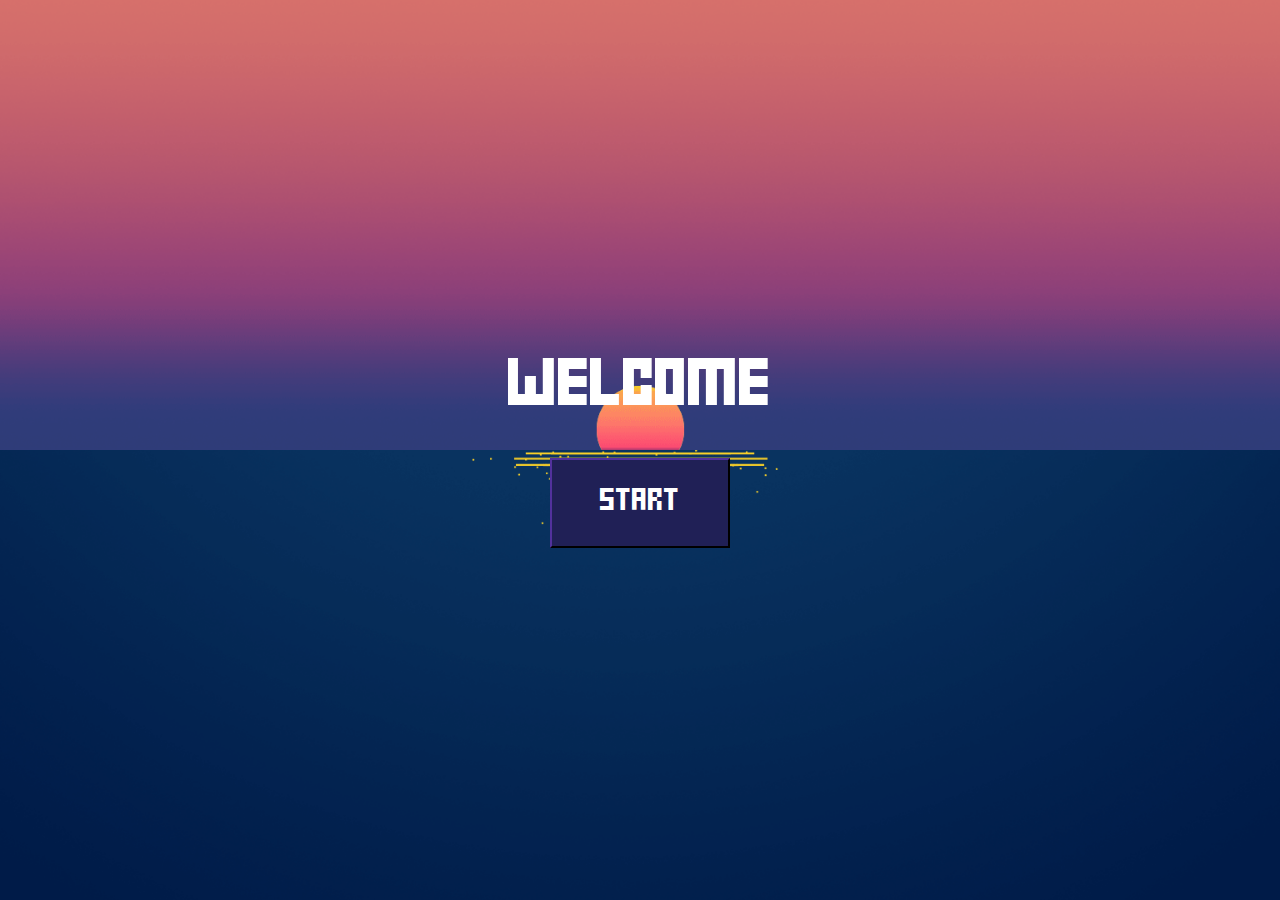
<file: index.html>
<!DOCTYPE html>
<html lang="en">
<head>
    <meta charset="UTF-8">
    <meta http-equiv="X-UA-Compatible" content="IE=edge">
    <meta name="viewport" content="width=device-width, initial-scale=1.0">
    <title>WELCOME</title>
    <link rel="shortcut icon" href="img/Tu_mamita.jpg" type="image/x-icon">
    <link rel="stylesheet" href="css/style.css">
</head>
<body>
    <section class="S">
        <div class="container-S">
            <div class="content">
                <h1>WELCOME</h1>
                <br>
                <div class="START">
                    <a href="Inicio.html"><button class="btn" onmouseover="yes(this)" onmouseout="start(this)">START</button></a>
                </div>
            </div>
        </div>
    </section>
</body>
<script src="script.js"></script>
</html>
</file>
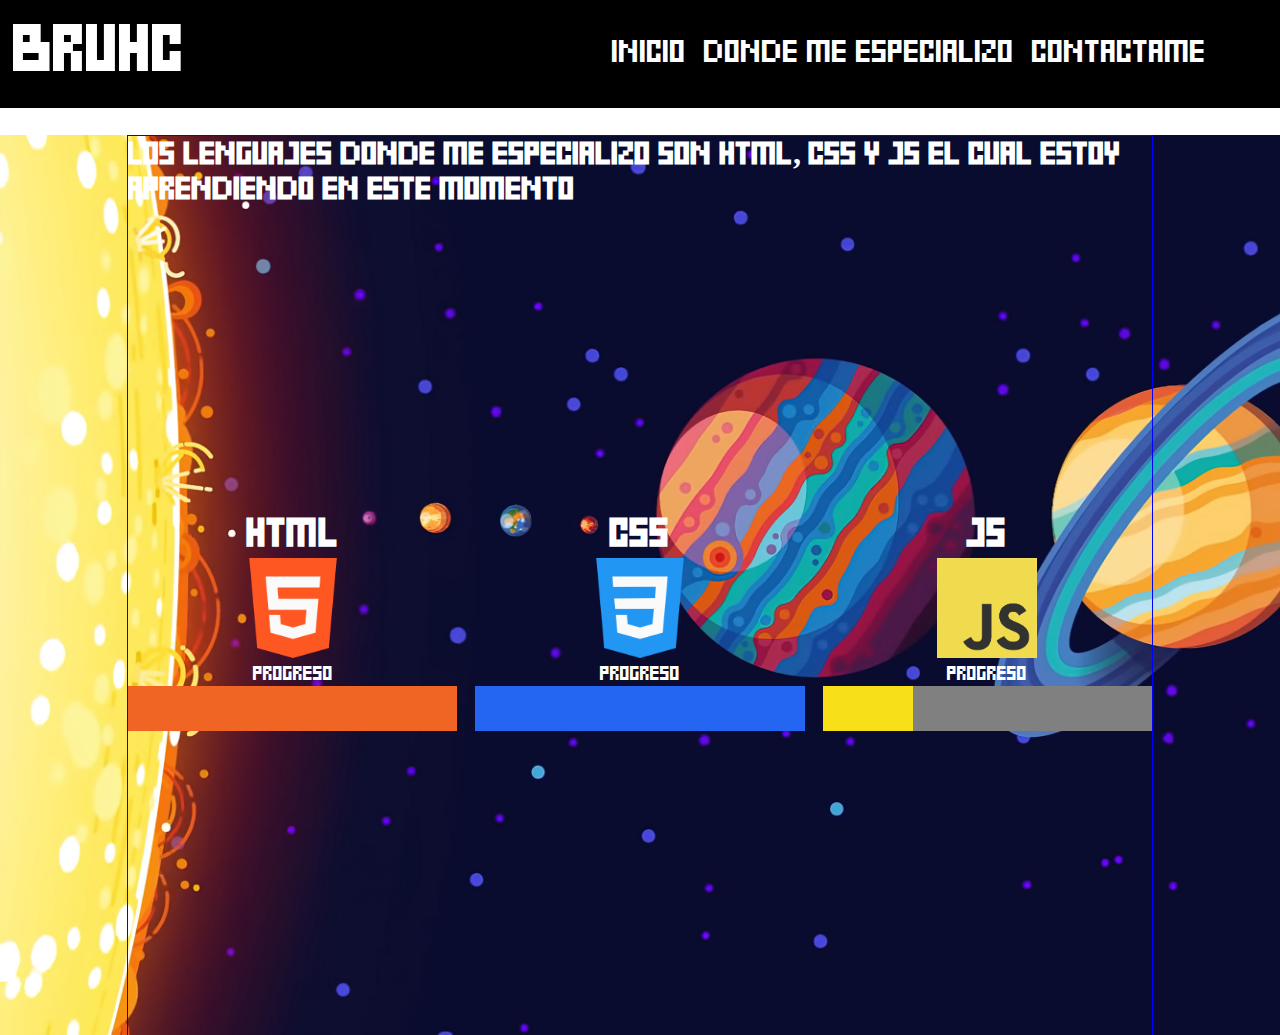
<file: DME.html>
<!DOCTYPE html>
<html lang="en">
<head>
    <meta charset="UTF-8">
    <meta http-equiv="X-UA-Compatible" content="IE=edge">
    <meta name="viewport" content="width=device-width, initial-scale=1.0">
    <title>Donde me especializo</title>
    <link rel="shortcut icon" href="img/Tu_mamita.jpg" type="image/x-icon">
    <link rel="stylesheet" href="css/DME.css">
</head>
<body>
    <header>
        <div class="container-H">
            <h1 onclick="h1(this)">BRUHC</h1>
            <nav>
                <div class="container-N">
                    <ul>
                        <a href="Inicio.html"><li>Inicio</li></a>
                        <a href="DME.html"><li>Donde me especializo</li></a>
                        <a href="Contact.html"><li>Contactame</li></a>
                    </ul>
                </div>
            </nav>
        </div>
    </header>
    <section>
        <div class="container-S">
            <div class="text">
                <h1>Los lenguajes donde me especializo son HTML, CSS y JS el cual estoy aprendiendo en este momento</h1>
            </div>
            <div class="lenguajes">
                <div class="lenguaje1 len">
                    <h1>HTML</h1>
                    <img src="img/732212.png" alt="html" width="100vh">
                    <p>Progreso</p>
                    <div class="barra">
                        <div class="interior uno"></div>
                    </div>
                </div>
                <div class="lenguaje2 len">
                    <h1>css</h1>
                    <img src="img/732190.png" alt="html" width="100vh">
                    <p>Progreso</p>
                    <div class="barra">
                        <div class="interior dos"></div>
                    </div>
                </div>
                <div class="lenguaje3 len">
                    <h1>js</h1>
                    <img src="img/JavaScript-logo.png" alt="html" width="100vh">
                    <p>Progreso</p>
                    <div class="barra">
                        <div class="interior tres"></div>
                    </div>
                </div></div>
        </div>
    </section>
</body>
<script src="script.js"></script>
</html>
</file>
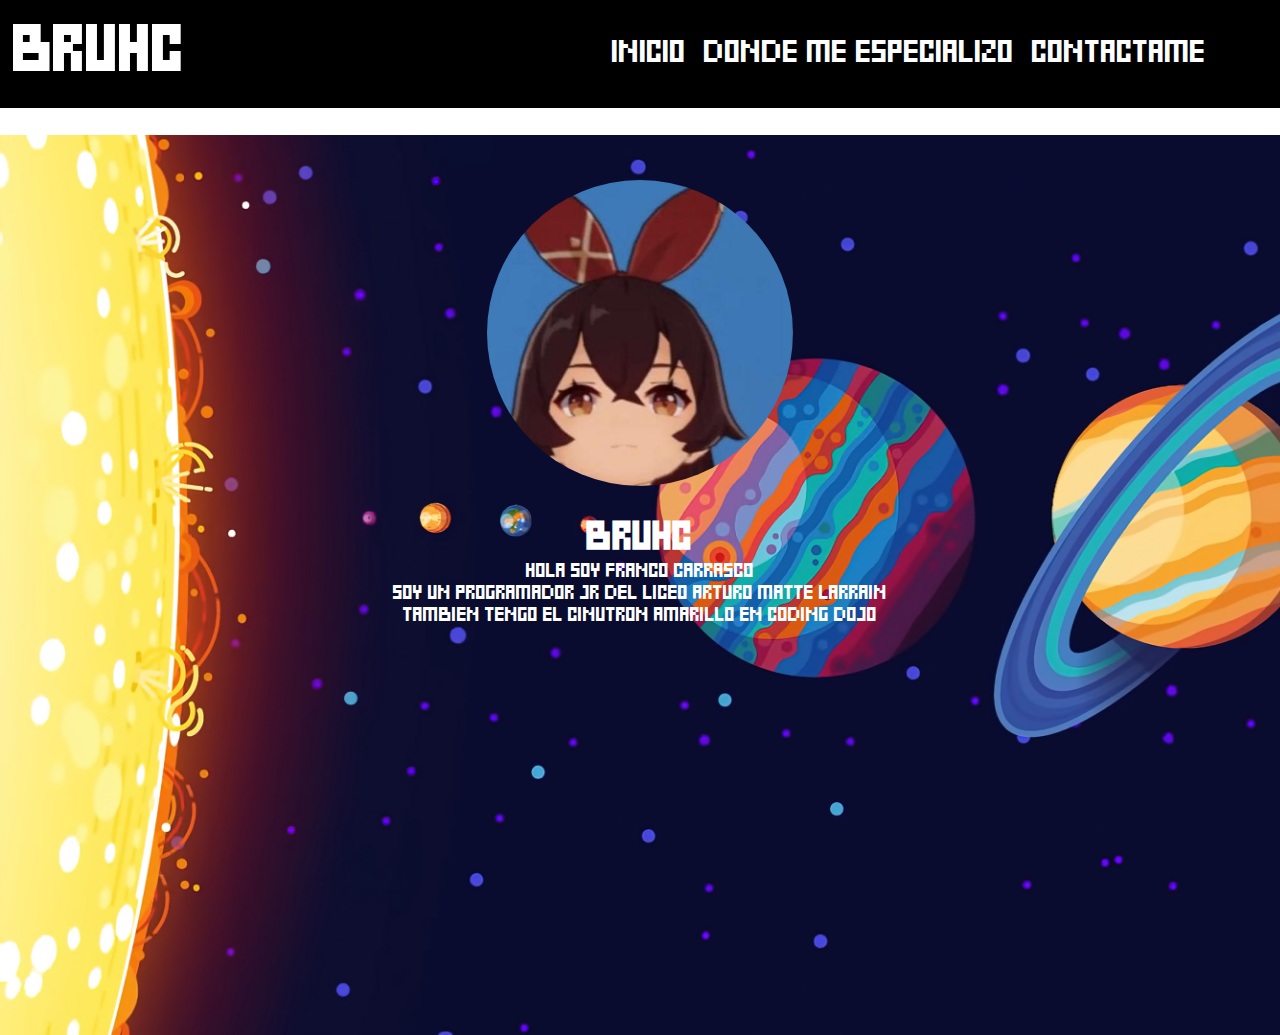
<file: Inicio.html>
<!DOCTYPE html>
<html lang="en">
<head>
    <meta charset="UTF-8">
    <meta http-equiv="X-UA-Compatible" content="IE=edge">
    <meta name="viewport" content="width=device-width, initial-scale=1.0">
    <title>Inicio</title>
    <link rel="shortcut icon" href="img/Tu_mamita.jpg" type="image/x-icon">
    <link rel="stylesheet" href="css/inicio.css">
</head>
<body>
    <header>
        <div class="container-H">
            <h1 onclick="h1(this)">BRUHC</h1>
            <nav>
                <div class="container-N">
                    <ul>
                        <a href="Inicio.html"><li>Inicio</li></a>
                        <a href="DME.html"><li>Donde me especializo</li></a>
                        <a href="Contact.html"><li>Contactame</li></a>
                    </ul>
                </div>
            </nav>
        </div>
    </header>
    <div class="welcome">
        <h1>Bienvenido!!!</h1>
    </div>
    <section>
        <div class="container-S">
            <img src="img/Tu_mamita.jpg" class="si" alt="BruHC">
            <div class="text">
                <h1>BruHC</h1>
                <p>Hola soy Franco Carrasco</p>
                <p>Soy un programador jr del liceo Arturo Matte Larrain</p>
                <p>Tambien tengo el cinutron Amarillo en Coding Dojo</p>
            </div>
        </div>
    </section>
</body>
<script src="script.js"></script>
</html>
</file>
<file: css/style.css>
*
{
    margin: 0;
    padding: 0;
    font-family: PixBob;
    overflow: hidden;
}

@font-face
{
    font-family: PixBob;
    src: url(../fonts/PixBob-Lite\ Free.ttf);
}

@font-face
{
    font-family: RachelBrown;
    src: url(fonts/RachelBrown.ttf);
}

@keyframes uwu {
    0% {
        background-size: 100%;
    }
    100% {
        background-size: 280%;
    }
}

@keyframes owo {
    0% {
        background-size: 280%;
    }
    100% {
        background-size: 100%;
    }
}

@keyframes blur {
    0% {
        backdrop-filter: blur(0);
    }
    100% {
        backdrop-filter: blur(2);
    }
}

@keyframes rulb {
    0% {
        backdrop-filter: blur(2);
    }
    100% {
        backdrop-filter: blur(0);
    }
}

:root
{
    --colorUno: #f8dc70;
    --colorDos: #0e0c2c;
    --colorTres: #bb402e;
    --colorCuatrp: #3760b2;
    --colorCinco: #2596be;
    --colorSeis: #631c27;
    --colorSiete: #294682;
}

a
{
    text-decoration: none;
    color: #fff;
}

.S
{
    width: 100%;
    height: 100vh;
    font-size: 200%;
    display: flex;
    justify-content: center;
    align-items: center;
    background: url(../img/si.gif);
    background-repeat: no-repeat;
    background-size: cover;
    background-position: center;
    animation: owo .3s;
    animation-iteration-count: 1;
}

.S-1
{
    width: 100%;
    height: 100vh;
    font-size: 200%;
    display: flex;
    justify-content: center;
    align-items: center;
    background: url(../img/si.gif);
    background-repeat: no-repeat;
    background-size: 280%;
    background-position: center;
    animation: uwu .3s;
    animation-iteration-count: 1;
}

.container-S
{
    width: 60vh;
    height: 60vh;
    display: flex;
    justify-content: center;
    align-items: center;
    color: #fff;
    text-align: center;
    border-radius: 50%;
    animation: rulb .3s;
    animation-iteration-count: 1;
}

.container-S-1
{
    width: 60vh;
    height: 60vh;
    display: flex;
    justify-content: center;
    align-items: center;
    color: #fff;
    text-align: center;
    border-radius: 50%;
    backdrop-filter: blur(2px);
    animation: blur .3s;
    animation-iteration-count: 1;
}

.btn
{
    width: 20vh;
    height: 10vh;
    font-size: 100%;
    background-color: #202056;
    color: #fff;
    border-color: #261749;
    transition: all .5s;
}

.btn:hover
{
    width: 20.5vh;
    height: 12vh;
    box-shadow: inset 0 13vh 0 0 var(--colorSeis);
    cursor: pointer;
}
</file>
<file: css/DME.css>
*
{
    margin: 0;
    padding: 0;
    font-family: PixBob;
    overflow: hidden;
}

@font-face
{
    font-family: PixBob;
    src: url(../fonts/PixBob-Lite\ Free.ttf);
}

@keyframes barra {
    0% {
        box-shadow: 0 0 0 0 #f16524 inset;
    }
    20% {
        box-shadow: 0 0 0 0 #f16524 inset;
    }
    40% {
        box-shadow: 0 0 0 0 #f16524 inset;
    }
    60% {
        box-shadow: 0 0 0 0 #f16524 inset;
    }
    100% {
        box-shadow: 100vh 0 0 0 #f16524 inset;
    }
}

@keyframes barra2 {
    0% {
        box-shadow: 0 0 0 0 #2465f1 inset;
    }
    20% {
        box-shadow: 0 0 0 0 #2465f1 inset;
    }
    40% {
        box-shadow: 0 0 0 0 #2465f1 inset;
    }
    60% {
        box-shadow: 0 0 0 0 #2465f1 inset;
    }
    100% {
        box-shadow: 100vh 0 0 0 #2465f1 inset;
    }
}

@keyframes barra3 {
    0% {
        box-shadow: 0 0 0 0 #f7e018 inset;
    }
    20% {
        box-shadow: 0 0 0 0 #f7e018 inset;
    }
    40% {
        box-shadow: 0 0 0 0 #f7e018 inset;
    }
    60% {
        box-shadow: 0 0 0 0 #f7e018 inset;
    }
    100% {
        box-shadow: 10vh 0 0 0 #f7e018 inset;
    }
}

@keyframes len1 {
    0% {
        margin-top: 10vh;
        filter: opacity(0);
    }
    100% {
        margin-top: 0vh;
        filter: opacity(1);
    }
}

@keyframes len2 {
    0% {
        margin-top: 10vh;
        filter: opacity(0);
    }
    100% {
        margin-top: 0vh;
        filter: opacity(1);
    }
}

@keyframes len3 {
    0% {
        margin-top: 10vh;
        filter: opacity(0);
    }
    100% {
        margin-top: 0vh;
        filter: opacity(1);
    }
}

:root
{
    --colorUno: #f8dc70;
    --colorDos: #0e0c2c;
    --colorTres: #bb402e;
    --colorCuatrp: #3760b2;
    --colorCinco: #2596be;
    --colorSeis: #631c27;
    --colorSiete: #294682;
}

body
{
    background: url(../img/sistema-solar-ilustracion_3840x2160_xtrafondos.com.jpg) no-repeat;
    background-size: cover;
}

header
{
    width: 100%;
    height: 15vh;
    color: #fff;
    font-size: 100%;
}

nav
{
    width: 60%;
    height: 100%;
}

section
{
    width: 100%;
    height: 100vh;
    display: flex;
    justify-content: center;
}

ul
{
    width: 100%;
    height: 100%;
    display: flex;
    justify-content: center;
    align-items: center;
}

li
{
    padding: 0 1vh;
    height: 100%;
    display: flex;
    align-items: center;
    cursor: pointer;
    transition: background .5s, color .5s, padding .5s;
}

li:hover
{
    padding: 0 5vh;
    background-color: #fff;
    color: #000;
}

a
{
    height: 100%;
    color: #fff;
    text-decoration: none;
}

.container-H
{
    padding: 0 1%;
    width: 100%;
    height: 50%;
    background-color: purple;
    display: flex;
    justify-content: space-between;
    align-items: center;
    transition: all .5s;
}

.container-H:hover
{
    height: 80%;
    font-size: 200%;
    background-color: #000;
    border-bottom: 5vh solid #fff;
}

.container-H h1
{
    cursor: pointer;
}

.container-H h1:hover{
    background: url(../img/sistema-solar-ilustracion_3840x2160_xtrafondos.com.jpg);
    background-size: 700%;
    -webkit-background-clip: text;
    -webkit-text-fill-color: transparent;
}

.container-N
{
    width: 100%;
    height: 100%;
}

.container-S
{
    width: 80%;
    height: 100%;
    border: 1px solid blue;
}

.text
{
    width: 100%;
    height: 8%;
    color: #fff;
    display: flex;
    align-items: center;
}

.lenguajes
{
    width: 100%;
    height: 92%;
    display: flex;
    justify-content: center;
    align-items: center;
}


.len
{
    margin-right: 2vh;
    text-align: center;
    flex: 1;
    font-size: 20px;
    color: #fff;
}

.len:nth-last-child(1)
{
    margin-right: 0;
}

.lenguaje1
{
    animation: len1 3s;
    animation-iteration-count: 1;
}

.lenguaje2
{
    animation: len2 3.5s;
    animation-iteration-count: 1;
}

.lenguaje3
{
    animation: len3 4s;
    animation-iteration-count: 1;
}

.barra
{
    width: 100%;
    height: 5vh;
    background-color: grey;
}

.interior
{
    width: 100%;
    height: 100%;
}

.uno
{
    box-shadow: 1000vh 0 0 0 #f16524 inset;
    animation: barra 4s;
    animation-iteration-count: 1;
}

.dos
{
    box-shadow: 1000vh 0 0 0 #2465f1 inset;
    animation: barra2 5s;
    animation-iteration-count: 1;
}

.tres
{
    box-shadow: 10vh 0 0 0 #f7e018 inset;
    animation: barra3 6s;
    animation-iteration-count: 1;
}
</file>
<file: css/inicio.css>
*
{
    margin: 0;
    padding: 0;
    font-family: PixBob;
    overflow: hidden;
}

@font-face
{
    font-family: PixBob;
    src: url(../fonts/PixBob-Lite\ Free.ttf);
}

@keyframes uwu {
    0% {
        box-shadow: 
        0px 0px 0 0px white,
        0px 0px 0 0px rgb(255, 255, 255),
        0px 0px 0 5px rgb(255, 255, 255);
    }
    25% {
        box-shadow: 
        0px 0px 0 0px white,
        0px 0px 0 5px rgb(255, 255, 255),
        0px 0px 0 10px rgb(255, 255, 255);
    }
    75% {
        box-shadow: 
        0px 0px 0 5px white,
        0px 0px 0 10px rgb(252, 252, 252),
        0px 0px 0 15px rgba(247, 247, 247, 0.734);
    }
    100% {
        box-shadow: 
        0px 0px 0 10px rgb(250, 250, 250),
        0px 0px 0 15px rgba(253, 253, 253, 0.734),
        0px 0px 0 20px rgba(252, 252, 252, 0.179);
    }
}

@keyframes owo {
    0% {
    top: 0;
    left: 0;
    width: 100%;
    height: 100%;
    background-color: var(--colorDos);
    color: #fff;
    font-size: 100%;
    }
    50% {
        font-size: 200%;
        height: 100%;
    }
    100% {
        height: 0;
    }
}

:root
{
    --colorUno: #f8dc70;
    --colorDos: #0e0c2c;
    --colorTres: #bb402e;
    --colorCuatrp: #3760b2;
    --colorCinco: #2596be;
    --colorSeis: #631c27;
    --colorSiete: #294682;
}

body
{
    background: url(../img/sistema-solar-ilustracion_3840x2160_xtrafondos.com.jpg) no-repeat;
    background-size: cover;
}

header
{
    width: 100%;
    height: 15vh;
    color: #fff;
    font-size: 100%;
}

section
{
    width: 100%;
    height: 100vh;
    display: flex;
    justify-content: center;

}

nav
{
    width: 60%;
    height: 100%;
}

ul
{
    width: 100%;
    height: 100%;
    display: flex;
    justify-content: center;
    align-items: center;
}

li
{
    padding: 0 1vh;
    height: 100%;
    display: flex;
    align-items: center;
    cursor: pointer;
    transition: background .5s, color .5s, padding .5s;
}

li:hover
{
    padding: 0 5vh;
    background-color: #fff;
    color: #000;
}

a
{
    height: 100%;
    color: #fff;
    text-decoration: none;
}

.container-H
{
    padding: 0 1%;
    width: 100%;
    height: 50%;
    background-color: purple;
    display: flex;
    justify-content: space-between;
    align-items: center;
    transition: all .5s;
}

.container-H:hover
{
    height: 80%;
    font-size: 200%;
    background-color: #000;
    border-bottom: 5vh solid #fff;
}

.container-H h1
{
    cursor: pointer;
}

.container-H h1:hover{
    background: url(../img/sistema-solar-ilustracion_3840x2160_xtrafondos.com.jpg);
    background-size: 700%;
    -webkit-background-clip: text;
    -webkit-text-fill-color: transparent;
}

.container-N
{
    width: 100%;
    height: 100%;
}

.container-S
{
    padding: 5vh 0;
    width: 80%;
    height: 100%;
    text-align: center;
}

.si
{
    width: 34vh;
    border-radius: 50%;
    animation: uwu 3s;
    animation-iteration-count: infinite;
}

.text
{
    margin-top: 2.9vh;
    color: #fff;
}

.text h1
{
    font-size: 40px;
}

.text p
{
    font-size: 20px;
}

.welcome
{
    position: absolute;
    top: 0;
    left: 0;
    width: 100%;
    height: 0;
    background-color: var(--colorDos);
    display: flex;
    justify-content: center;
    align-items: center;
    color: #fff;
    font-size: 200%;
    animation: owo 3s;
    animation-iteration-count: 1;
}
</file>
